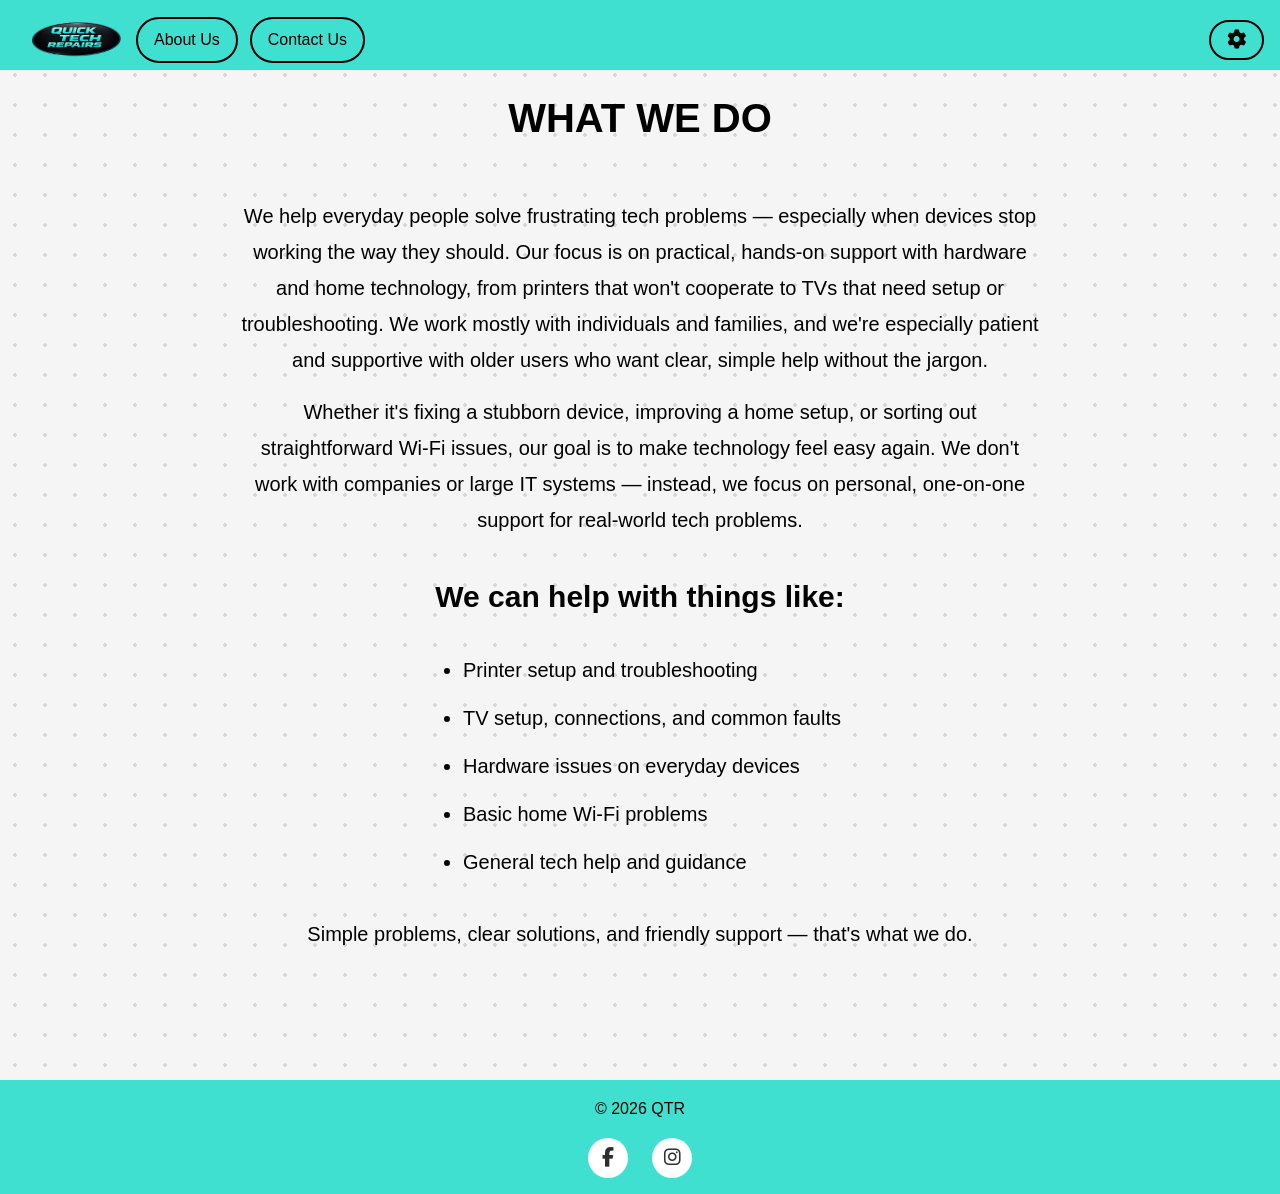
<file: index.html>
<!doctype html>
<html lang="en">
  <head>
    <meta charset="UTF-8" />
    <meta name="viewport" content="width=device-width, initial-scale=1.0" />
    <title>QTR</title>

    <!-- Font Awesome Icons -->
    <link
      rel="stylesheet"
      href="https://cdnjs.cloudflare.com/ajax/libs/font-awesome/6.4.0/css/all.min.css"
    />

    <!-- Basic styling -->
    <link rel="stylesheet" href="qtr_style.css" />
  </head>
  <body>
    <header>
      <a id="logo-btn" class="logo" href="index.html">
        <img src="images/QTR_logo.png" alt="QTR Logo" class="logo-image" />
      </a>
      <a href="about.html" class="nav-btn">About Us</a>
      <a href="contact.html" class="nav-btn">Contact Us</a>
      <button id="settings-btn" class="settings-btn">
        <i class="fas fa-cog"></i>
      </button>
    </header>

    <div class="section-heading">
      <h2 class="section-title">What We Do</h2>
    </div>

    <div class="what-we-do-content">
      <p>
        We help everyday people solve frustrating tech problems — especially
        when devices stop working the way they should. Our focus is on
        practical, hands-on support with hardware and home technology, from
        printers that won't cooperate to TVs that need setup or troubleshooting.
        We work mostly with individuals and families, and we're especially
        patient and supportive with older users who want clear, simple help
        without the jargon.
      </p>

      <p>
        Whether it's fixing a stubborn device, improving a home setup, or
        sorting out straightforward Wi-Fi issues, our goal is to make technology
        feel easy again. We don't work with companies or large IT systems —
        instead, we focus on personal, one-on-one support for real-world tech
        problems.
      </p>

      <h2>We can help with things like:</h2>

      <ul>
        <li>Printer setup and troubleshooting</li>
        <li>TV setup, connections, and common faults</li>
        <li>Hardware issues on everyday devices</li>
        <li>Basic home Wi-Fi problems</li>
        <li>General tech help and guidance</li>
      </ul>

      <p>
        Simple problems, clear solutions, and friendly support — that's what we
        do.
      </p>
    </div>

    <div id="settings-popup" class="settings-popup hidden">
      <div class="settings-content">
        <div class="settings-header">
          <h2>Settings</h2>
          <button id="close-settings" class="close-btn">×</button>
        </div>
        <div class="settings-body">
          <label class="setting-item">
            <span>Dark Mode</span>
            <label class="theme-switch">
              <input type="checkbox" id="theme-toggle" />
              <span class="slider"></span>
            </label>
          </label>
        </div>
      </div>
    </div>

    <main></main>
  </body>
  <footer>
    <div class="footer-content">
      <p>&copy; 2026 QTR</p>
      <div class="social-icons">
        <a
          href="https://facebook.com"
          target="_blank"
          rel="noopener noreferrer"
          class="social-link facebook"
        >
          <i class="fab fa-facebook-f"></i>
        </a>
        <a
          href="https://instagram.com"
          target="_blank"
          rel="noopener noreferrer"
          class="social-link instagram"
        >
          <i class="fab fa-instagram"></i>
        </a>
      </div>
    </div>
  </footer>
  <script src="qtr_main.js"></script>
</html>
</file>
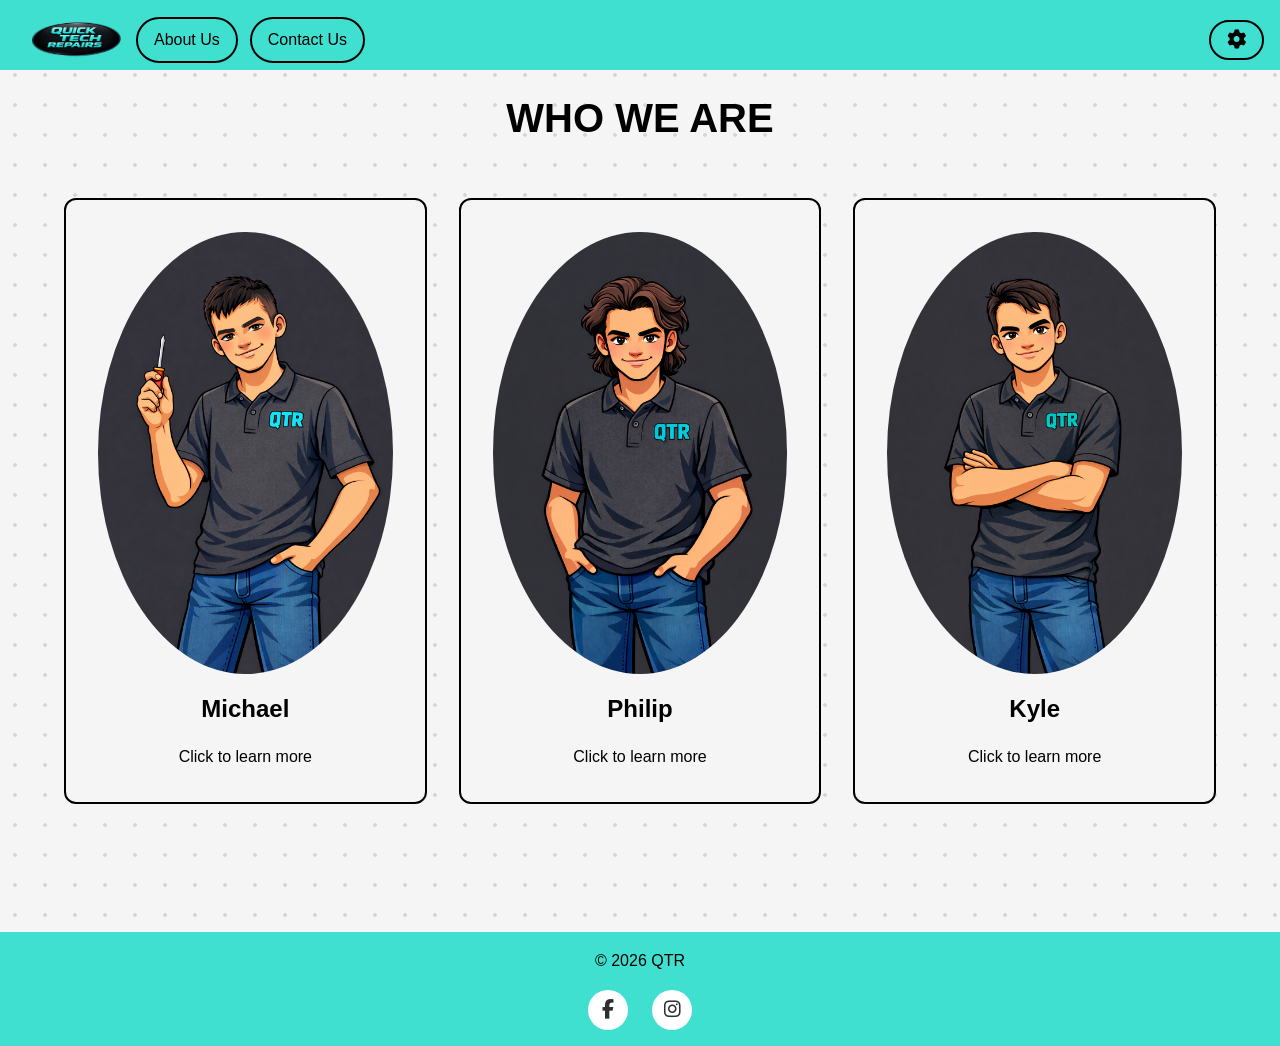
<file: about.html>
<!doctype html>
<html lang="en">
  <head>
    <meta charset="UTF-8" />
    <meta name="viewport" content="width=device-width, initial-scale=1.0" />
    <title>About Us - QTR</title>

    <!-- Font Awesome Icons -->
    <link
      rel="stylesheet"
      href="https://cdnjs.cloudflare.com/ajax/libs/font-awesome/6.4.0/css/all.min.css"
    />

    <!-- Basic styling -->
    <link rel="stylesheet" href="qtr_style.css" />
  </head>
  <body>
    <header>
      <a id="logo-btn" class="logo" href="index.html">
        <img src="images/QTR_logo.png" alt="QTR Logo" class="logo-image" />
      </a>
      <a href="about.html" class="nav-btn">About Us</a>
      <a href="contact.html" class="nav-btn">Contact Us</a>
      <button id="settings-btn" class="settings-btn">
        <i class="fas fa-cog"></i>
      </button>
    </header>

    <div class="section-heading">
      <h2 class="section-title">Who We Are</h2>
    </div>

    <div class="who-we-are-content">
      <div class="person-card" data-person="1">
        <img
          src="images/Michael_cartoon.png"
          alt="Michael"
          class="person-card-image"
        />
        <h3>Michael</h3>
        <p>Click to learn more</p>
      </div>
      <div class="person-card" data-person="2">
        <img
          src="images/Philip_cartoon.png"
          alt="Philip"
          class="person-card-image"
        />
        <h3>Philip</h3>
        <p>Click to learn more</p>
      </div>
      <div class="person-card" data-person="3">
        <img
          src="images/Kyle_cartoon.png"
          alt="Kyle"
          class="person-card-image"
        />
        <h3>Kyle</h3>
        <p>Click to learn more</p>
      </div>
    </div>

    <!-- Person Popups -->
    <div id="person-popup-1" class="person-popup hidden">
      <div class="person-popup-content">
        <button class="person-close-btn">×</button>
        <h2>Michael</h2>
        <h3>Desktop Technician</h3>
        <h4>Certifications:</h4>
        <ul>
          <li>COMPTIA A+</li>
          <li>COMPTIA N+</li>
        </ul>
        <h4>Description:</h4>
        <p>
          Michael is a knowledgeable professional with extensive experience
          resolving a wide range of mobile technology issues.
        </p>
      </div>
    </div>

    <div id="person-popup-2" class="person-popup hidden">
      <div class="person-popup-content">
        <button class="person-close-btn">×</button>
        <h2>Philip</h2>
        <h3>Software Test Engineer</h3>

        <h4>Certifications:</h4>
        <ul>
          <li>Novice Programming course (College SA)</li>
          <li>ISTQB CTFL</li>
        </ul>
        <h4>Description:</h4>
        <p>
          Philip is a skilled software test engineer with expertise in testing
          applications across multiple platforms and devices.
        </p>
      </div>
    </div>

    <div id="person-popup-3" class="person-popup hidden">
      <div class="person-popup-content">
        <button class="person-close-btn">×</button>
        <h2>Kyle</h2>
        <h3>Developer</h3>
        <h4>Certifications:</h4>
        <ul>
          <li>Higher Certificate in Web Development (Eduvos)</li>
        </ul>
        <h4>Description:</h4>
        <p>
          Kyle is a talented developer with experience in building and
          maintaining web applications.
        </p>
      </div>
    </div>

    <!-- Settings Popup -->
    <div id="settings-popup" class="settings-popup hidden">
      <div class="settings-content">
        <div class="settings-header">
          <h2>Settings</h2>
          <button id="close-settings" class="close-btn">×</button>
        </div>
        <div class="settings-body">
          <label class="setting-item">
            <span>Dark Mode</span>
            <label class="theme-switch">
              <input type="checkbox" id="theme-toggle" />
              <span class="slider"></span>
            </label>
          </label>
        </div>
      </div>
    </div>

    <main></main>
  </body>
  <footer>
    <div class="footer-content">
      <p>&copy; 2026 QTR</p>
      <div class="social-icons">
        <a
          href="https://facebook.com"
          target="_blank"
          rel="noopener noreferrer"
          class="social-link facebook"
        >
          <i class="fab fa-facebook-f"></i>
        </a>
        <a
          href="https://instagram.com"
          target="_blank"
          rel="noopener noreferrer"
          class="social-link instagram"
        >
          <i class="fab fa-instagram"></i>
        </a>
      </div>
    </div>
  </footer>
  <script src="qtr_main.js"></script>
</html>
</file>
<file: qtr_style.css>
body {
  margin: 0;
  font-family: Arial, Helvetica, sans-serif;
  line-height: 1.6;
  background: radial-gradient(circle, #dbd5d5 2px, transparent 2px);
  background-size: 30px 30px;
  background-color: #f5f5f5;
  color: #000000;
  transition:
    background-color 0.3s,
    color 0.3s;
  display: flex;
  flex-direction: column;
  min-height: 100vh;
}

body.dark-mode {
  margin: 0;
  font-family: Arial, Helvetica, sans-serif;
  line-height: 1.6;
  background: radial-gradient(circle, #292828 2px, transparent 2px);
  background-size: 30px 30px;
  background-color: #f5f5f5;
  color: #000000;
  transition:
    background-color 0.3s,
    color 0.3s;
  display: flex;
  flex-direction: column;
  min-height: 100vh;
}

header {
  display: grid;
  align-items: center;
  /* logo, about, contact, spacer, settings */
  grid-template-columns: auto auto auto 1fr auto;
  background: #40e0d0;
  color: #fff;
  /* fixed height so increasing the logo doesn't expand the header */
  height: 70px;
  padding: 0 1rem;
  position: sticky;
  top: 0;
  z-index: 100;
}

header h1 {
  margin: 0;
  color: rgb(0, 0, 0);
}

.logo {
  background: transparent;
  border: none;
  color: rgb(0, 0, 0);
  font-size: 1.5rem;
  font-weight: bold;
  cursor: pointer;
  padding: 0;
  font-family: Arial, Helvetica, sans-serif;
  transition: opacity 0.3s ease;
  justify-self: start;
  display: flex;
  align-items: center;
  justify-content: center;
}

/* logo image sizing */
.logo-image {
  max-height: 80px;
  width: 120px;
}

.logo:hover {
  opacity: 0.8;
}

.section-heading {
  background: transparent;
  padding: 1rem 2rem;
  text-align: center;
}

.section-title {
  margin: 0;
  color: #000000;
  font-size: 40px;
  text-align: center;
  text-transform: uppercase;
}

/* success and fail bars for form submission*/
.success-bar {
  position: fixed;
  top: 100px;
  left: 0;
  width: 100%;
  background: #4caf50;
  color: #ffffff;
  text-align: center;
  padding: 14px 28px;
  border-radius: 14px;
  font-weight: bold;
  box-shadow: 0 8px 20px rgba(0, 0, 0, 0.15);
  opacity: 0;
  transition: all 0.3s ease;
  z-index: 2000;
}

.success-bar.show {
  opacity: 1;
}

.fail-bar {
  position: fixed;
  top: 100px;
  left: 0;
  width: 100%;
  background: red;
  color: #ffffff;
  text-align: center;
  padding: 14px 28px;
  border-radius: 14px;
  font-weight: bold;
  box-shadow: 0 8px 20px rgba(0, 0, 0, 0.15);
  opacity: 0;
  transition: all 0.3s ease;
  z-index: 2000;
}

.fail-bar.show {
  opacity: 1;
}

/* ensure headings get a highlight color in dark mode */
body.dark-mode .section-title {
  color: #40e0d0;
}

.what-we-do-content {
  background: transparent;
  padding: 1rem;
  text-align: center;
  color: rgb(0, 0, 0);
  line-height: 1.8;
}

.what-we-do-content p {
  margin: 1rem 0;
  max-width: 800px;
  margin-left: auto;
  margin-right: auto;
  color: #000000;
  font-size: 20px;
  text-align: center;
}

.what-we-do-content h2 {
  color: #000000;
  margin-top: 2rem;
  margin-bottom: 0.5rem;
  font-size: 30px;
}

.what-we-do-content ul {
  list-style: disc;
  padding-left: 1.5rem;
  max-width: 800px;
  margin: 0.5rem auto;
  text-align: left;
  color: #000000;
  display: inline-block;
  font-size: 20px;
}

.what-we-do-content li {
  margin: 0.75rem 0;
  text-align: left;
}

/* Mobile & Tablet (Person-cards stacked)
   One column only */
.who-we-are-content {
  display: grid;
  grid-template-columns: 1fr;
  gap: 2rem;
  padding: 2rem;
  margin: 0 auto;
  width: 90%;
  max-width: 370px;
}

/* Desktop (Person-cards side by side)*/
@media (min-width: 1200px) {
  .who-we-are-content {
    display: grid;
    grid-template-columns: repeat(3, 1fr);
    gap: 2rem;
    padding: 2rem;
    margin: 0 auto;
    width: 90%;
    max-width: 1400px;
  }
}

.person-card {
  background: #f5f5f5;
  border: 2px solid #000000;
  border-radius: 12px;
  padding: 2rem;
  text-align: center;
  cursor: pointer;
  transition: all 0.3s ease;
  color: #000000;
  min-height: 400px;
  display: flex;
  flex-direction: column;
  justify-content: flex-end;
}

.person-card:hover {
  transform: translateY(-5px);
  box-shadow: 0 4px 12px rgba(64, 224, 208, 0.3);
}

.person-card h3 {
  margin: 0 0 1rem 0;
  font-size: 1.5rem;
  color: #000000;
}

.person-card p {
  margin: 0;
  color: #000000;
}

.person-card-image {
  max-width: 100%;
  height: auto;
  border-radius: 50%;
  margin-bottom: 1rem;
}

body.dark-mode .person-card {
  background: #2e2e2e;
  color: #ffffff;
  border-color: #40e0d0;
}

body.dark-mode .person-card h3,
body.dark-mode .person-card p {
  color: #ffffff;
}

.person-popup {
  position: fixed;
  top: 0;
  left: 0;
  width: 100%;
  height: 100%;
  background: rgba(0, 0, 0, 0.5);
  display: flex;
  justify-content: center;
  align-items: center;
  z-index: 1000;
  opacity: 1;
  transition: opacity 0.3s;
}

.person-popup.hidden {
  display: none;
  opacity: 0;
}

.person-popup-content {
  background: #f5f5f5;
  border-radius: 12px;
  box-shadow: 0 4px 6px rgba(0, 0, 0, 0.1);
  padding: 2rem;
  max-width: 500px;
  width: 90%;
  position: relative;
}

body.dark-mode .person-popup-content {
  background: #2e2e2e;
  color: #ffffff;
}

.person-close-btn {
  position: absolute;
  top: 1rem;
  right: 1rem;
  background: none;
  border: none;
  font-size: 2rem;
  cursor: pointer;
  color: #000000;
  padding: 0;
  width: 2rem;
  height: 2rem;
}

body.dark-mode .person-close-btn {
  color: #ffffff;
}

main {
  padding: 2rem;
  max-width: 1400px;
  margin: 0 auto;
  flex: 1;
}

/* contact form styling */
.contact-form {
  display: flex;
  flex-direction: column;
  gap: 1rem;
  /* keep the form large but centered */
  width: 100%;
  max-width: none;
  margin: 0;
}

.contact-form label {
  font-weight: bold;
}

.contact-form input[type="text"],
.contact-form textarea {
  padding: 0.75rem;
  border: 1px solid #ccc;
  border-radius: 4px;
  font-size: 1rem;
  /* full width of its parent form */
  width: 100%;
  box-sizing: border-box;
  height: 2.5rem;
}

.select {
  padding: 0.75rem;
  border: 1px solid #ccc;
  border-radius: 4px;
  font-size: 1rem;
  width: 100%;
  box-sizing: border-box;
  min-height: 2.5rem;
  color: #999;
}

.contact-form textarea {
  /* larger initial height so typing area feels spacious */
  min-height: 200px;
  width: 100%;
  resize: vertical;
}

.send-btn {
  align-self: flex-end;
  padding: 0.5rem 1.25rem;
  background: #40e0d0;
  color: #fff;
  border: none;
  cursor: pointer;
  border-radius: 4px;
  font-size: 1rem;
}

.send-btn:hover {
  opacity: 0.9;
}

.service-cost {
  margin-top: 1rem;
  font-size: 1.2rem;
  text-align: center;
  color: #2e2e2e;
}

.dark-mode .service-cost {
  color: #40e0d0;
}

body.dark-mode .contact-form input[type="text"],
body.dark-mode .contact-form textarea {
  background: #2e2e2e;
  color: #ffffff;
  border-color: #40e0d0;
}

body.dark-mode .select {
  background: #2e2e2e;
  color: #ccc;
  border-color: #40e0d0;
}

body.dark-mode .send-btn {
  background: #40e0d0;
  color: #000;
}

/* Check media width and adjust*/
/* Mobile (default first) */
.contact-form {
  width: 360px;
  margin: 0 auto;
}

/* Tablets */
@media (min-width: 768px) {
  .contact-form {
    width: 700px;
  }
}

/* Desktop */
@media (min-width: 1200px) {
  .contact-form {
    width: 750px;
    max-width: 90%;
  }
}

footer {
  text-align: center;
  padding: 1rem;
  background: #40e0d0;
  color: #000000;
  margin-top: 2rem;
}

.footer-content {
  display: flex;
  flex-direction: column;
  align-items: center;
  justify-content: center;
  gap: 1rem;
}

.footer-content p {
  margin: 0;
  color: #000000;
}

.social-icons {
  display: flex;
  gap: 1.5rem;
  align-items: center;
  justify-content: center;
}

.social-link {
  display: inline-flex;
  align-items: center;
  justify-content: center;
  width: 2.5rem;
  height: 2.5rem;
  background: #fff;
  border-radius: 50%;
  color: #2e2e2e;
  text-decoration: none;
  transition: all 0.3s ease;
  font-size: 1.2rem;
}

.social-link:hover {
  background: #000000;
  color: #40e0d0;
  transform: scale(1.1);
}

body.dark-mode footer {
  background: #40e0d0;
  color: #ffffff;
}

body.dark-mode .social-link {
  background: #1e1e1e;
  color: #40e0d0;
  border: 2px solid #40e0d0;
}

body.dark-mode .social-link:hover {
  background: #40e0d0;
  color: #000000;
}

button {
  padding: 1rem 2rem;

  cursor: pointer;
  background: transparent;
  border: 2px solid;
  border-radius: 999px;
  color: #000000;
}

/* Dark Mode */
body.dark-mode {
  background-color: #1e1e1e;
  color: #ffffff;
}

body.dark-mode .what-we-do-content p {
  color: #40e0d0;
}

body.dark-mode .what-we-do-content h2 {
  color: #40e0d0;
}

body.dark-mode .what-we-do-content ul {
  color: #40e0d0;
}

.logo {
  justify-self: start;
}

.settings-btn {
  padding: 0.5rem 1rem;
  background: transparent;
  border: 2px solid #000000;
  border-radius: 999px;
  cursor: pointer;
  font-size: 1.2rem;
  justify-self: end;
  transition:
    background-color 0.3s,
    color 0.3s;
  display: flex;
  align-items: center;
  justify-content: center;
}

/* navigation link/button for secondary pages */
.nav-btn {
  padding: 0.5rem 1rem;
  background: transparent;
  border: 2px solid #000000;
  border-radius: 999px;
  color: #000000;
  text-decoration: none;
  font-size: 1rem;
  transition:
    background-color 0.3s,
    color 0.3s;
}

.nav-btn:hover {
  background: #000000;
  color: #ffffff;
}

/* space between multiple nav links */
.nav-btn + .nav-btn {
  margin-left: 0.75rem;
}

/* gear icon now uses emoji, no additional styling needed */

body.dark-mode .settings-btn {
  color: #000000;
  border-color: #000000;
}

.settings-popup {
  position: fixed;
  top: 0;
  left: 0;
  width: 100%;
  height: 100%;
  background: rgba(0, 0, 0, 0.5);
  display: flex;
  justify-content: center;
  align-items: center;
  z-index: 1000;
  opacity: 1;
  transition: opacity 0.3s;
}

.settings-popup.hidden {
  display: none;
  opacity: 0;
}

.settings-content {
  background: #f5f5f5;
  border-radius: 12px;
  box-shadow: 0 4px 6px rgba(0, 0, 0, 0.1);
  padding: 2rem;
  max-width: 400px;
  width: 90%;
}

body.dark-mode .settings-content {
  background: #2e2e2e;
}

.settings-header {
  display: flex;
  justify-content: space-between;
  align-items: center;
  margin-bottom: 1.5rem;
}

.settings-header h2 {
  margin: 0;
  font-size: 1.5rem;
}

.close-btn {
  background: none;
  border: none;
  font-size: 2rem;
  cursor: pointer;
  padding: 0;
  width: 2rem;
  height: 2rem;
  display: flex;
  align-items: center;
  justify-content: center;
  color: #000000;
  transition: color 0.3s;
}

body.dark-mode .close-btn {
  color: #ffffff;
}

.close-btn:hover {
  color: #666;
}

body.dark-mode .close-btn:hover {
  color: #aaa;
}

.settings-body {
  display: flex;
  flex-direction: column;
  gap: 1rem;
}

.setting-item {
  display: flex;
  justify-content: space-between;
  align-items: center;
  padding: 1rem;
  background: #e8e8e8;
  border-radius: 8px;
  cursor: pointer;
}

body.dark-mode .setting-item {
  background: #1e1e1e;
}

/* Switch container */
.theme-switch {
  position: relative;
  display: inline-block;
  width: 52px;
  height: 28px;
  justify-self: right;
}

/* Hide default checkbox */
.theme-switch input {
  opacity: 0;
  width: 0;
  height: 0;
}

/* Slider background */
.slider {
  position: absolute;
  cursor: pointer;
  top: 0;
  left: 0;
  right: 0;
  bottom: 0;
  background-color: #ccc;
  border-radius: 999px;
  transition: 0.3s;
}

/* Slider circle */
.slider::before {
  content: "";
  position: absolute;
  height: 22px;
  width: 22px;
  left: 3px;
  bottom: 3px;
  background-color: white;
  border-radius: 50%;
  transition: 0.3s;
}

/* Checked (Dark Mode ON) */
input:checked + .slider {
  background-color: #222;
}

input:checked + .slider::before {
  transform: translateX(24px);
}
</file>
